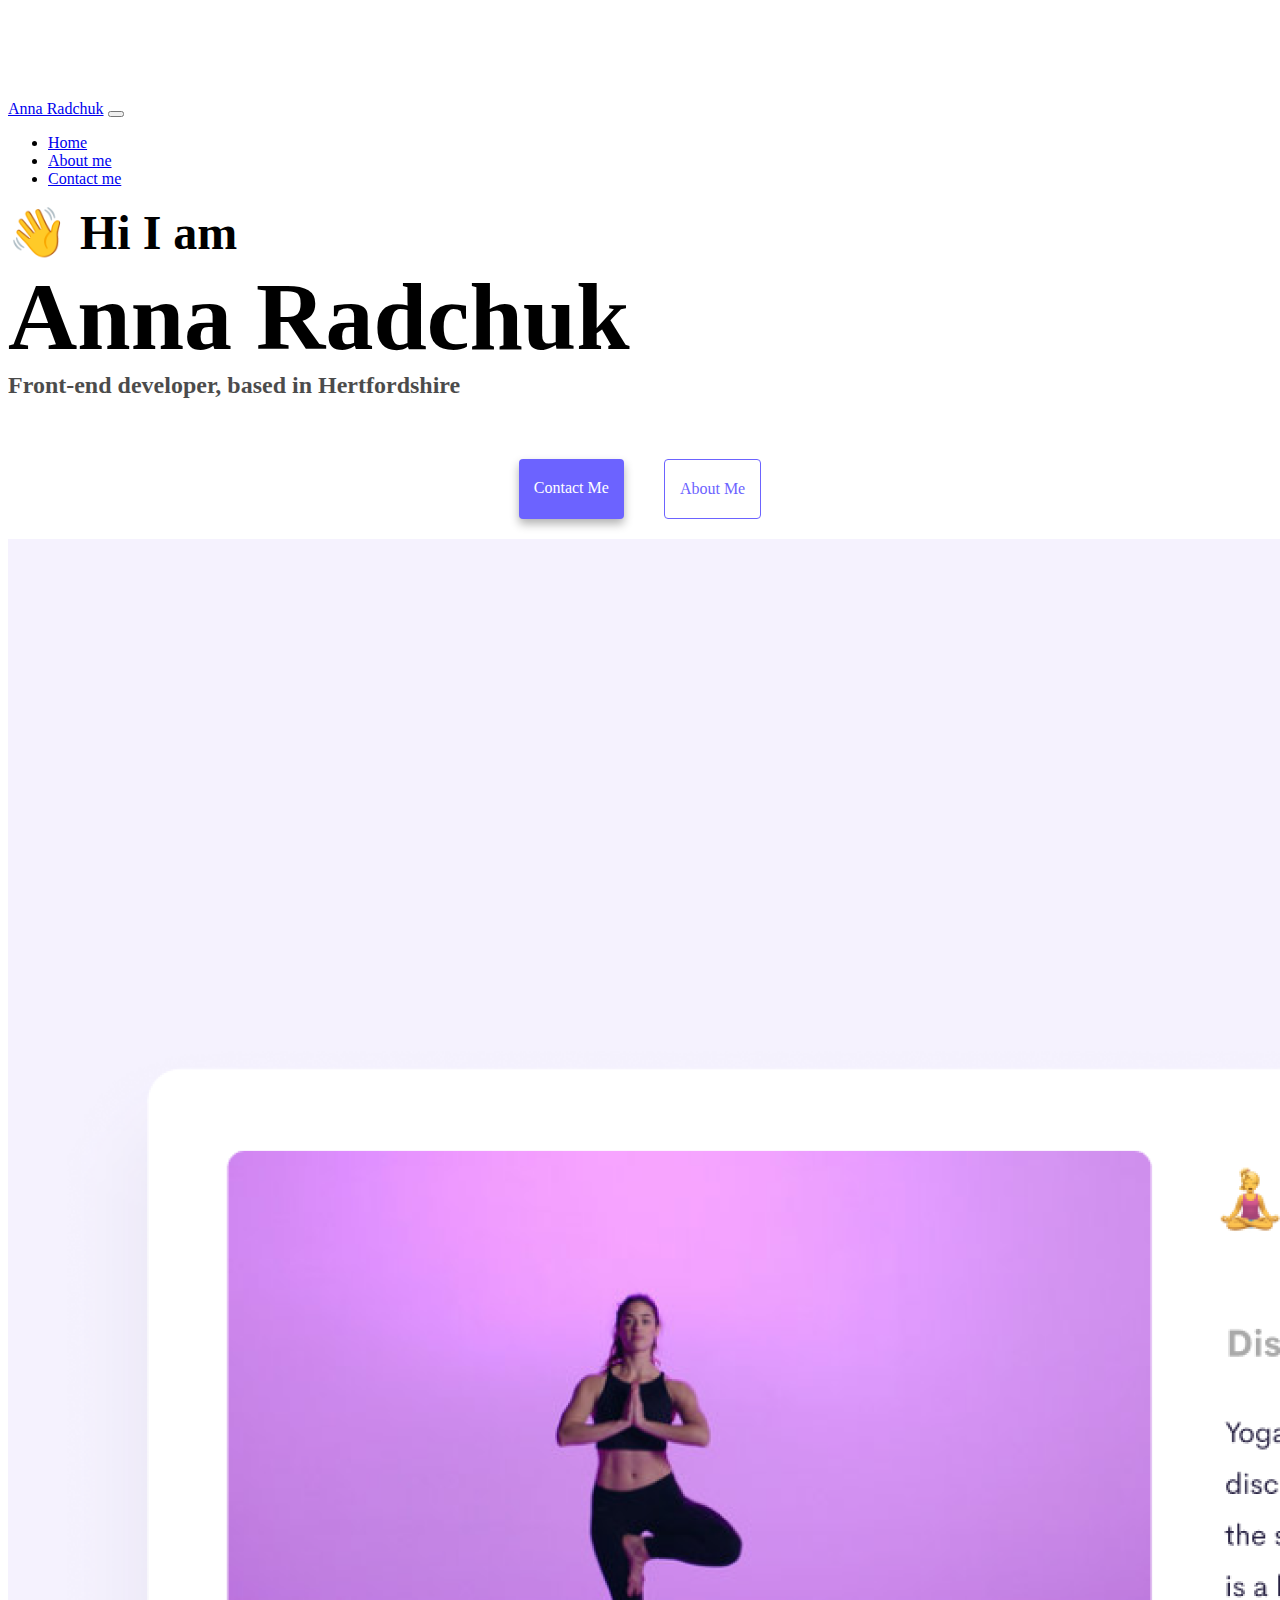
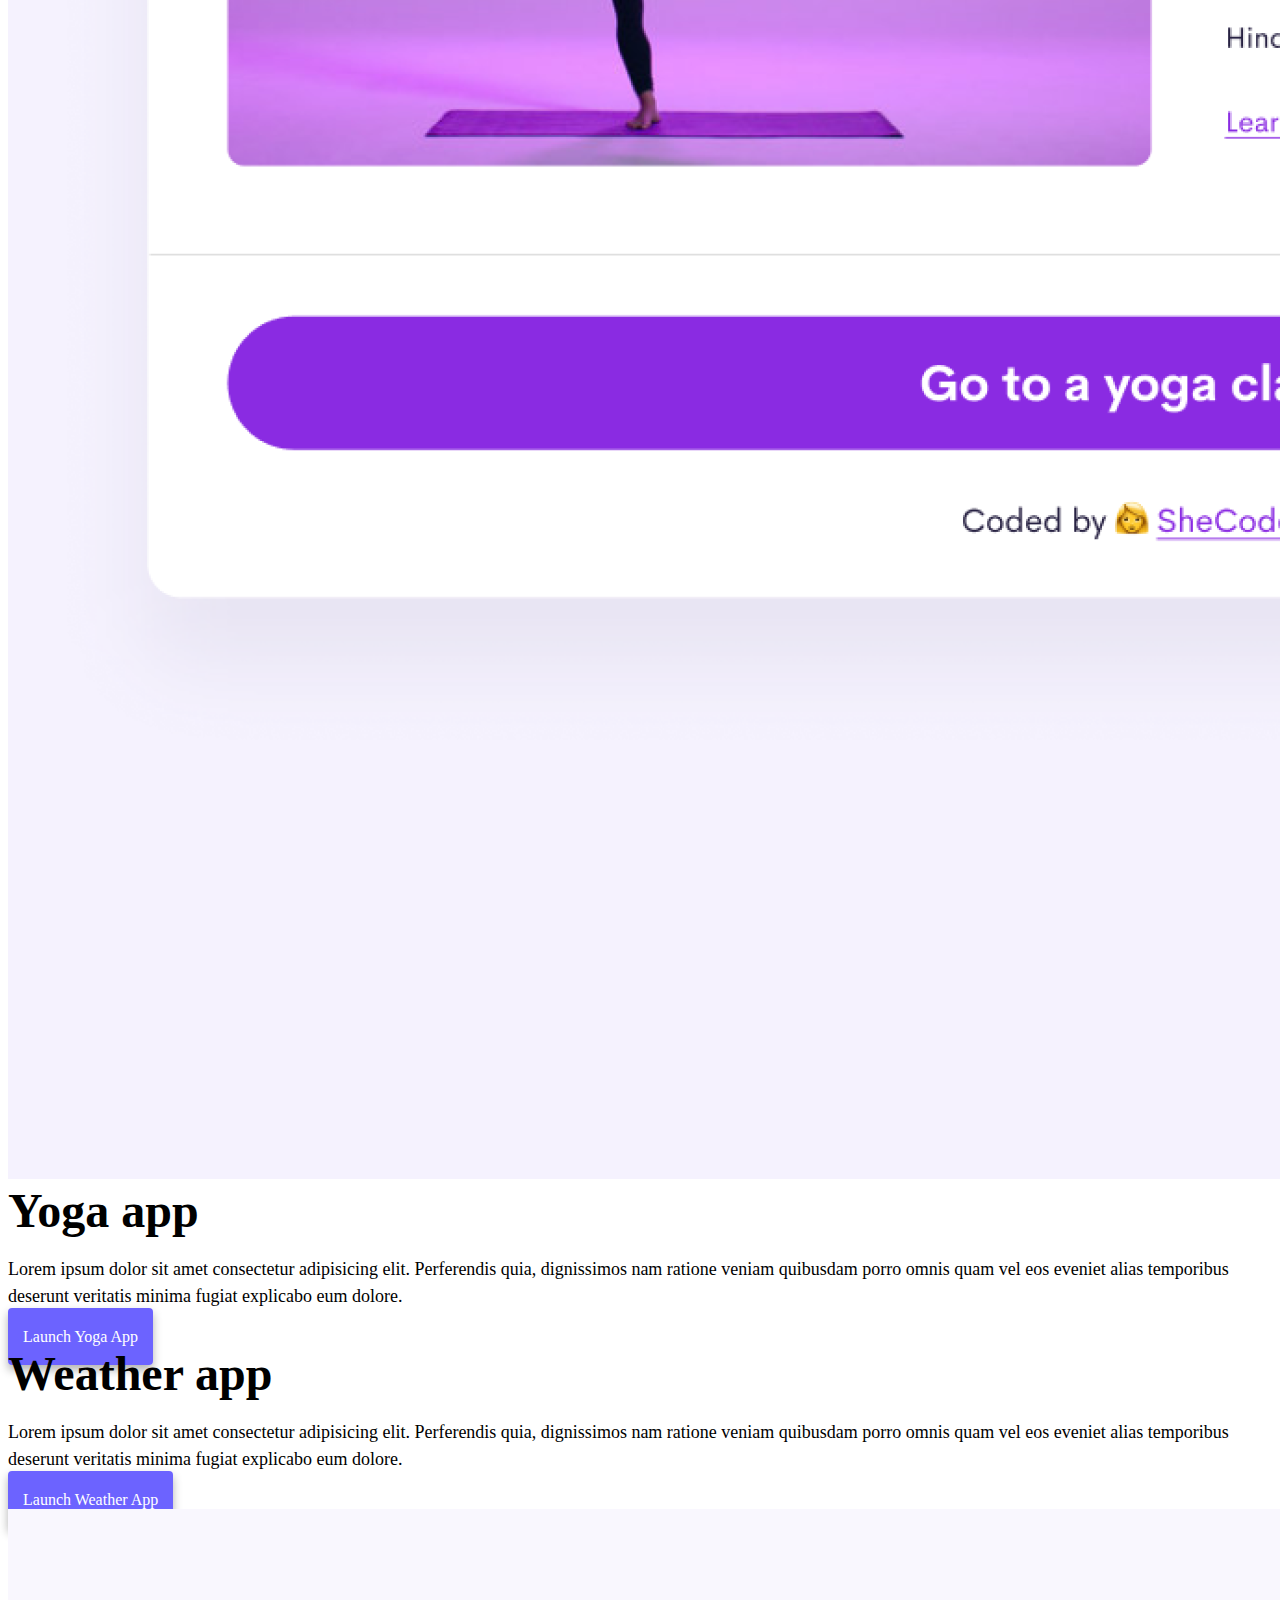
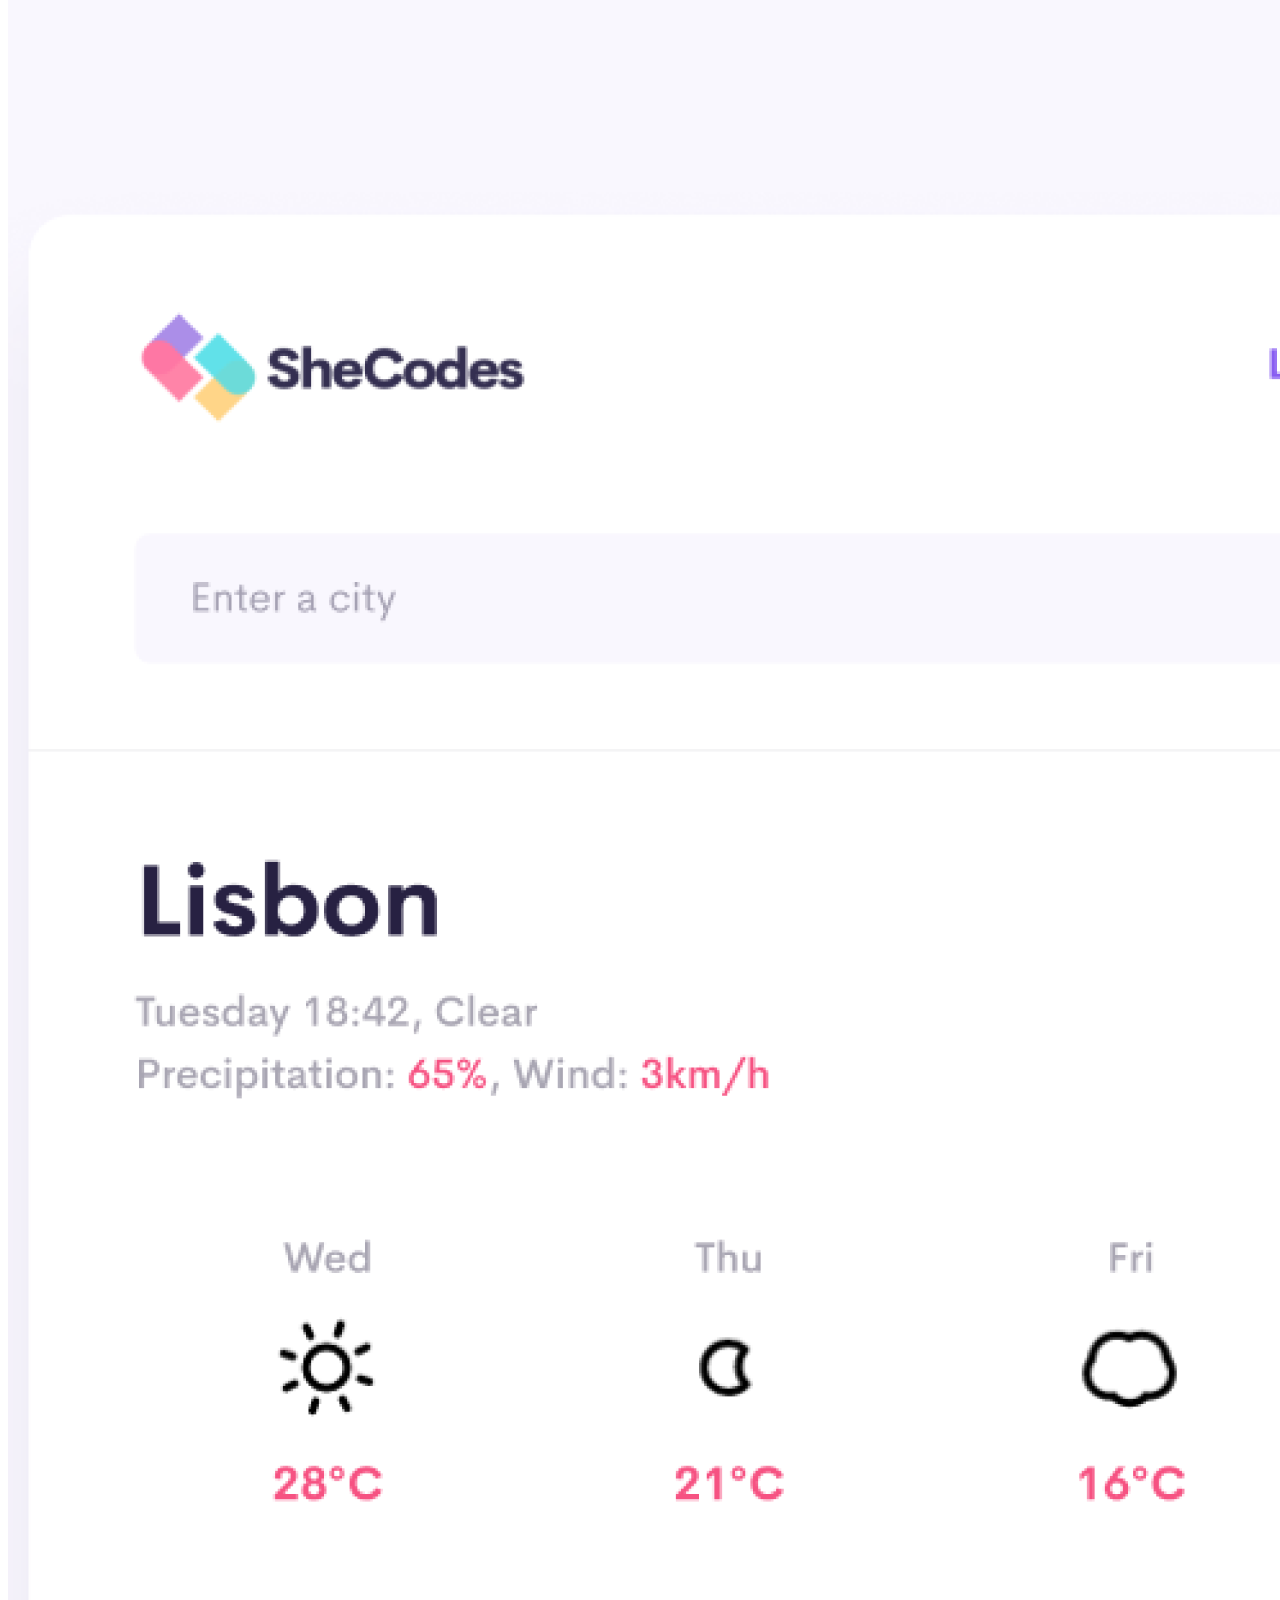
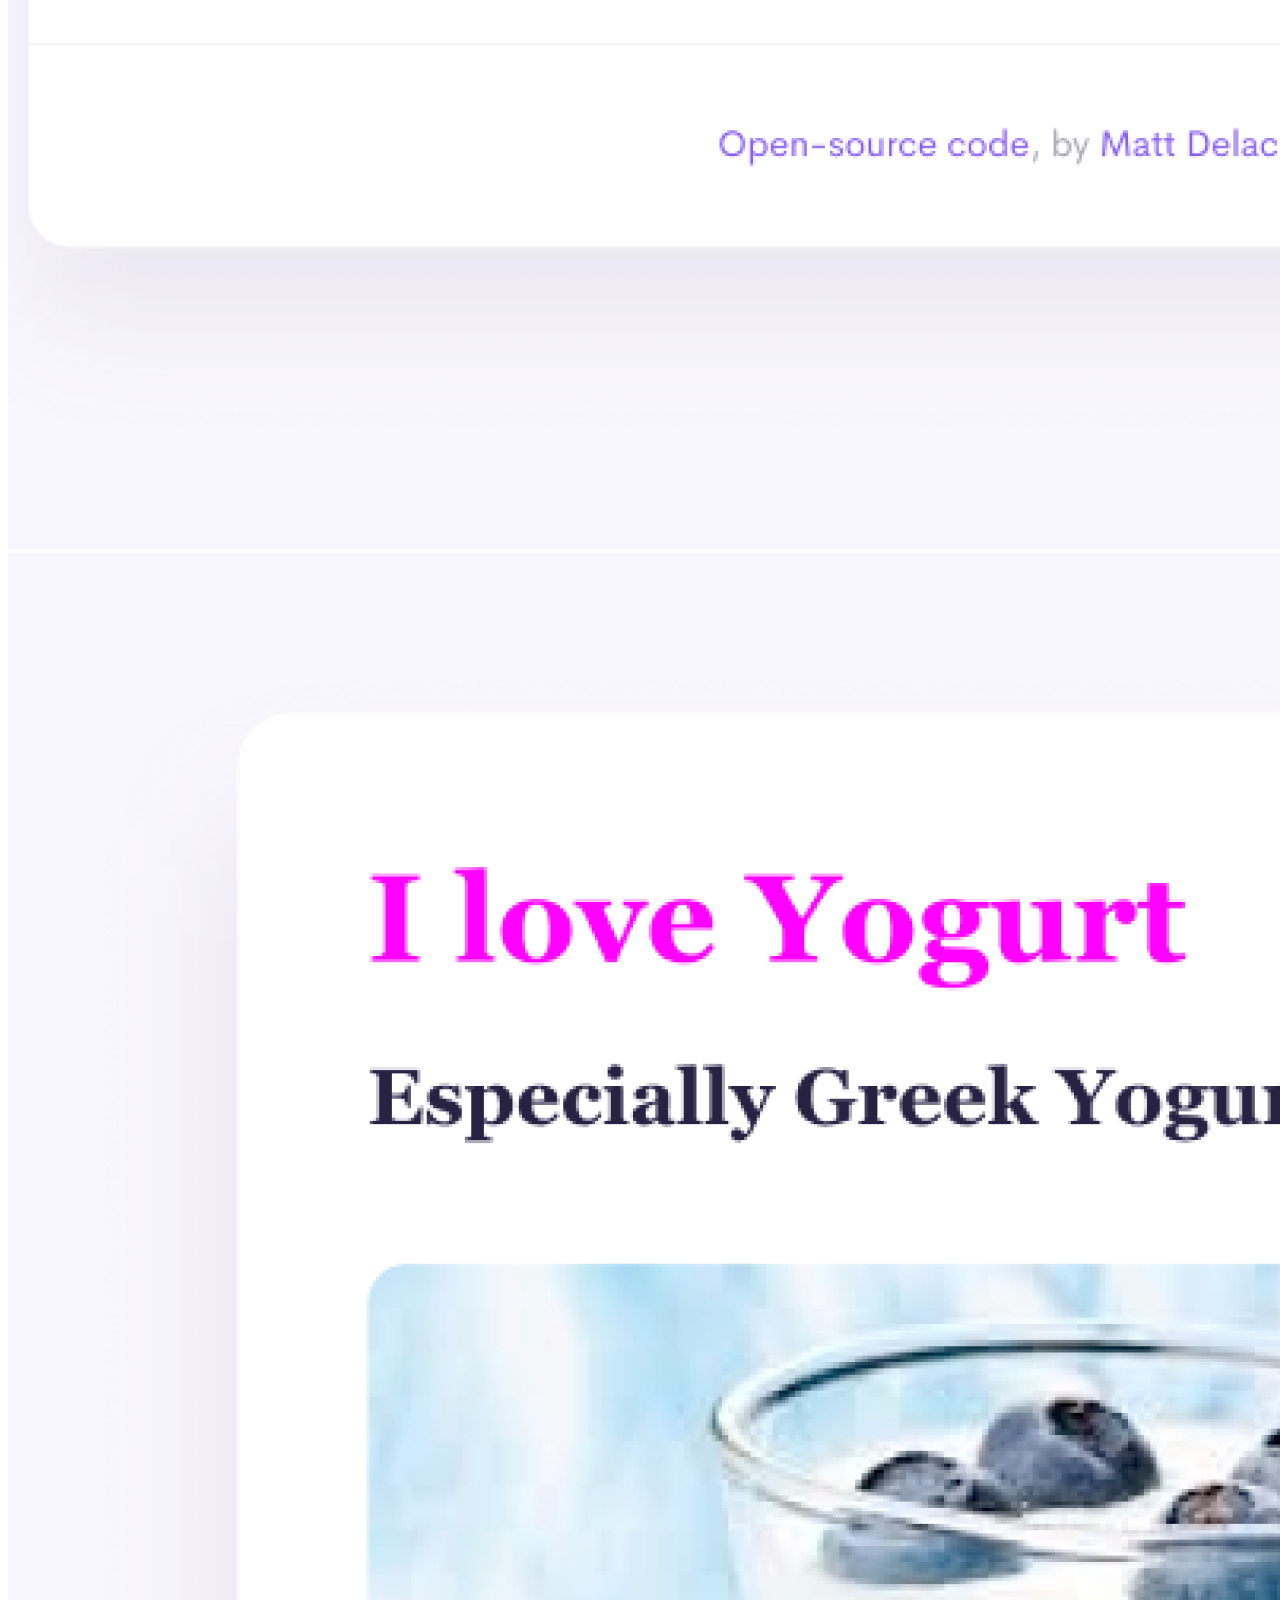
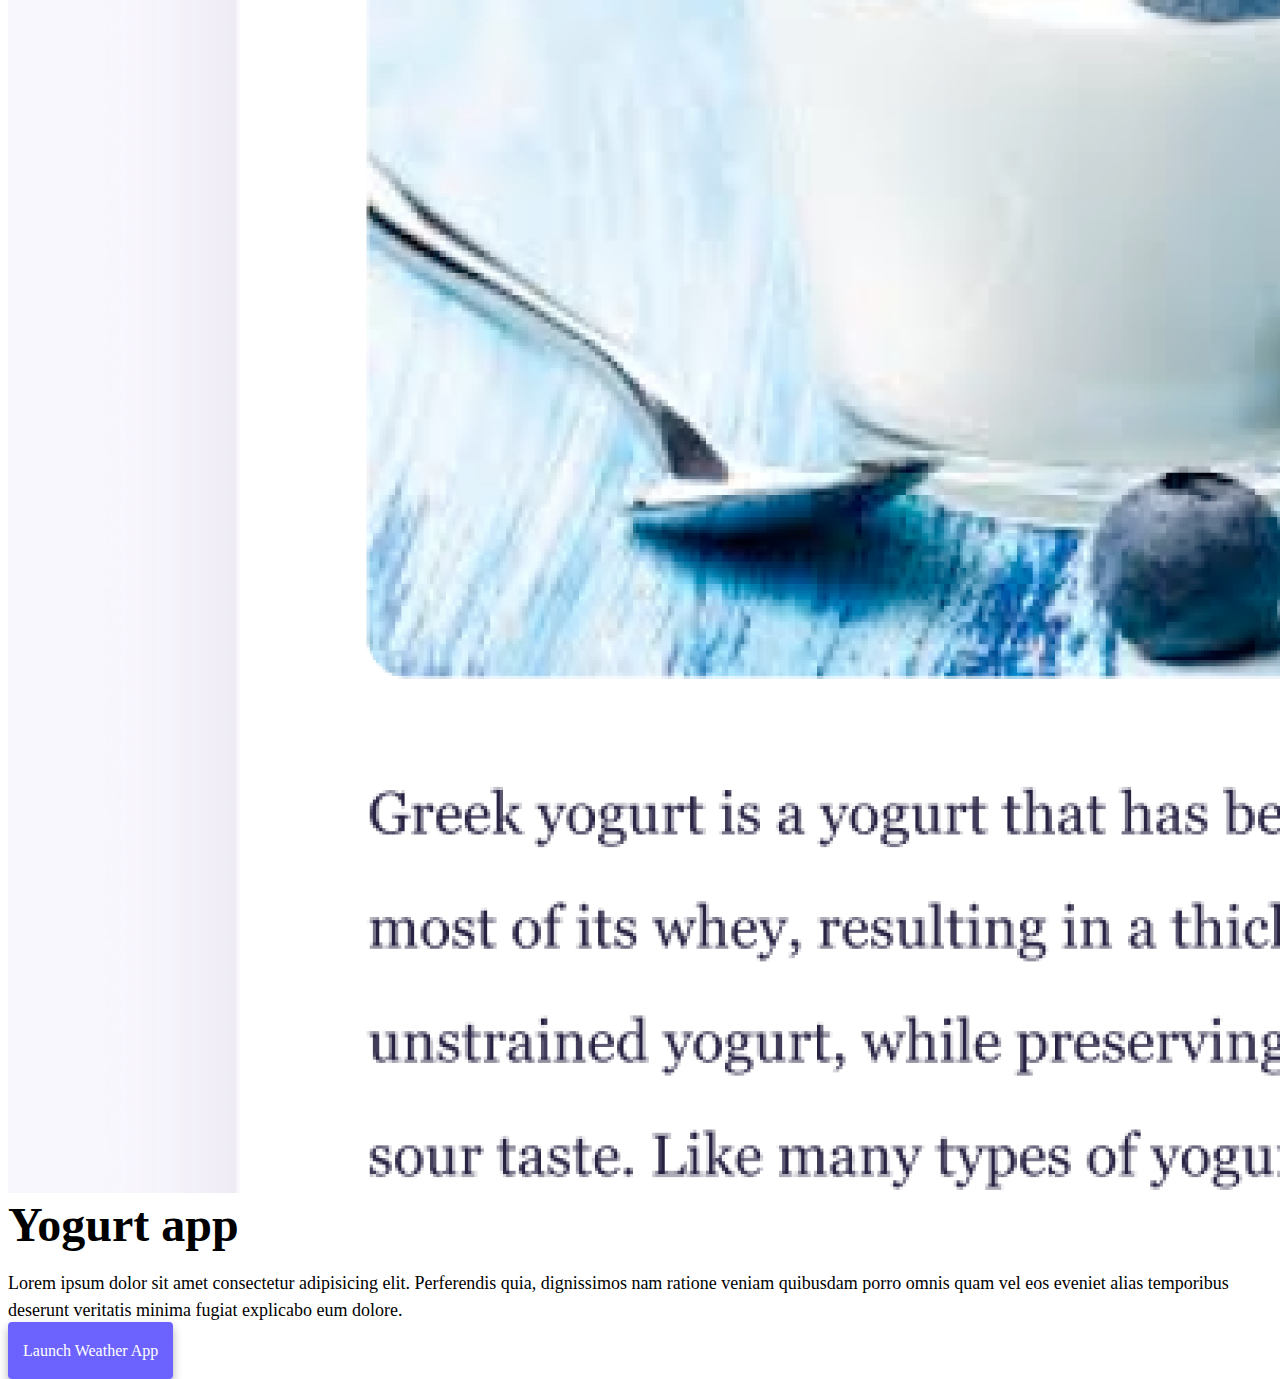
<file: index.html>
<!DOCTYPE html>
<html lang="en">
  <head>
    <meta charset="UTF-8" />
    <meta http-equiv="X-UA-Compatible" content="IE=edge" />
    <meta name="description" content="This site is about some application">
    <meta name="viewport" content="width=device-width, initial-scale=1.0" />
    <title>Anna Radchuk</title>
    <link
      href="https://cdn.jsdelivr.net/npm/bootstrap@5.0.0-beta2/dist/css/bootstrap.min.css"
      rel="stylesheet"
      integrity="sha384-BmbxuPwQa2lc/FVzBcNJ7UAyJxM6wuqIj61tLrc4wSX0szH/Ev+nYRRuWlolflfl"
      crossorigin="anonymous"
    />
    <script
      src="https://cdn.jsdelivr.net/npm/bootstrap@5.0.0-beta2/dist/js/bootstrap.bundle.min.js"
      integrity="sha384-b5kHyXgcpbZJO/tY9Ul7kGkf1S0CWuKcCD38l8YkeH8z8QjE0GmW1gYU5S9FOnJ0"
      crossorigin="anonymous"
    ></script>
    <link rel="stylesheet" href="style.css" />
  </head>
  <body>
    <nav class="navbar navbar-expand-lg navbar-light bg-light fixed-top">
      <div class="container">
        <a class="navbar-brand" href="index.html">Anna Radchuk</a>
        <button
          class="navbar-toggler"
          type="button"
          data-bs-toggle="collapse"
          data-bs-target="#navbarNav"
          aria-controls="navbarNav"
          aria-expanded="false"
          aria-label="Toggle navigation"
        >
          <span class="navbar-toggler-icon"></span>
        </button>
        <div class="collapse navbar-collapse" id="navbarNav">
          <ul class="navbar-nav">
            <li class="nav-item">
              <a class="nav-link active" aria-current="page" href="/">Home</a>
            </li>
            <li class="nav-item">
              <a class="nav-link" href="/about.html">About me</a>
            </li>
            <li class="nav-item">
              <a class="nav-link" href="/about.html#contact">Contact me</a>
            </li>
          </ul>
        </div>
      </div>
    </nav>
    <h2 class="text-center">👋 Hi I am</h2>
    <h1 class="text-center">Anna Radchuk</h1>
    <h3 class="text-center">Front-end developer, based in Hertfordshire</h3>
    <div class="navigation-links mb-5">
      <a href="/about.html#contact" class="primary-link">Contact me</a>
      <a href="/about.html" class="secondary-link">About me</a>
    </div>
    <div class="container">
      <div class="row m-3">
        <div class="col-md-6">
          <img
            src="/images/yoga.jpeg"
            class="img-fluid rounded"
            alt="yoga app image"
          />
        </div>
        <div class="col-md-6">
          <h2 class="mb-3">Yoga app</h2>
          <p>
            Lorem ipsum dolor sit amet consectetur adipisicing elit. Perferendis
            quia, dignissimos nam ratione veniam quibusdam porro omnis quam vel
            eos eveniet alias temporibus deserunt veritatis minima fugiat
            explicabo eum dolore.
          </p>
          <div class="mt-5 mb-3">
            <a href="#" class="primary-link">Launch Yoga App</a>
          </div>
        </div>
      </div>
      <div id="weather" class="row m-3">
        <div class="col-md-6">
          <h2 class="mb-3">Weather app</h2>
          <p>
            Lorem ipsum dolor sit amet consectetur adipisicing elit. Perferendis
            quia, dignissimos nam ratione veniam quibusdam porro omnis quam vel
            eos eveniet alias temporibus deserunt veritatis minima fugiat
            explicabo eum dolore.
          </p>
          <div class="mt-5 mb-3">
            <a href="#" class="primary-link">Launch Weather App</a>
          </div>
        </div>
        <div class="col-md-6">
          <img
            src="/images/weather.jpeg"
            class="img-fluid rounded"
            alt="weather app image"
          />
        </div>
      </div>
      <div class="row m-3">
        <div class="col-md-6">
          <img
            src="/images/yogurt.jpeg"
            class="img-fluid rounded"
            alt="yogurt image"
          />
        </div>
        <div class="col-md-6">
          <h2 class="mb-3">Yogurt app</h2>
          <p>
            Lorem ipsum dolor sit amet consectetur adipisicing elit. Perferendis
            quia, dignissimos nam ratione veniam quibusdam porro omnis quam vel
            eos eveniet alias temporibus deserunt veritatis minima fugiat
            explicabo eum dolore.
          </p>
          <div class="mt-5 mb-3">
            <a href="#" class="primary-link">Launch Weather App</a>
          </div>
        </div>
      </div>
    </div>
  </body>
</html>
</file>
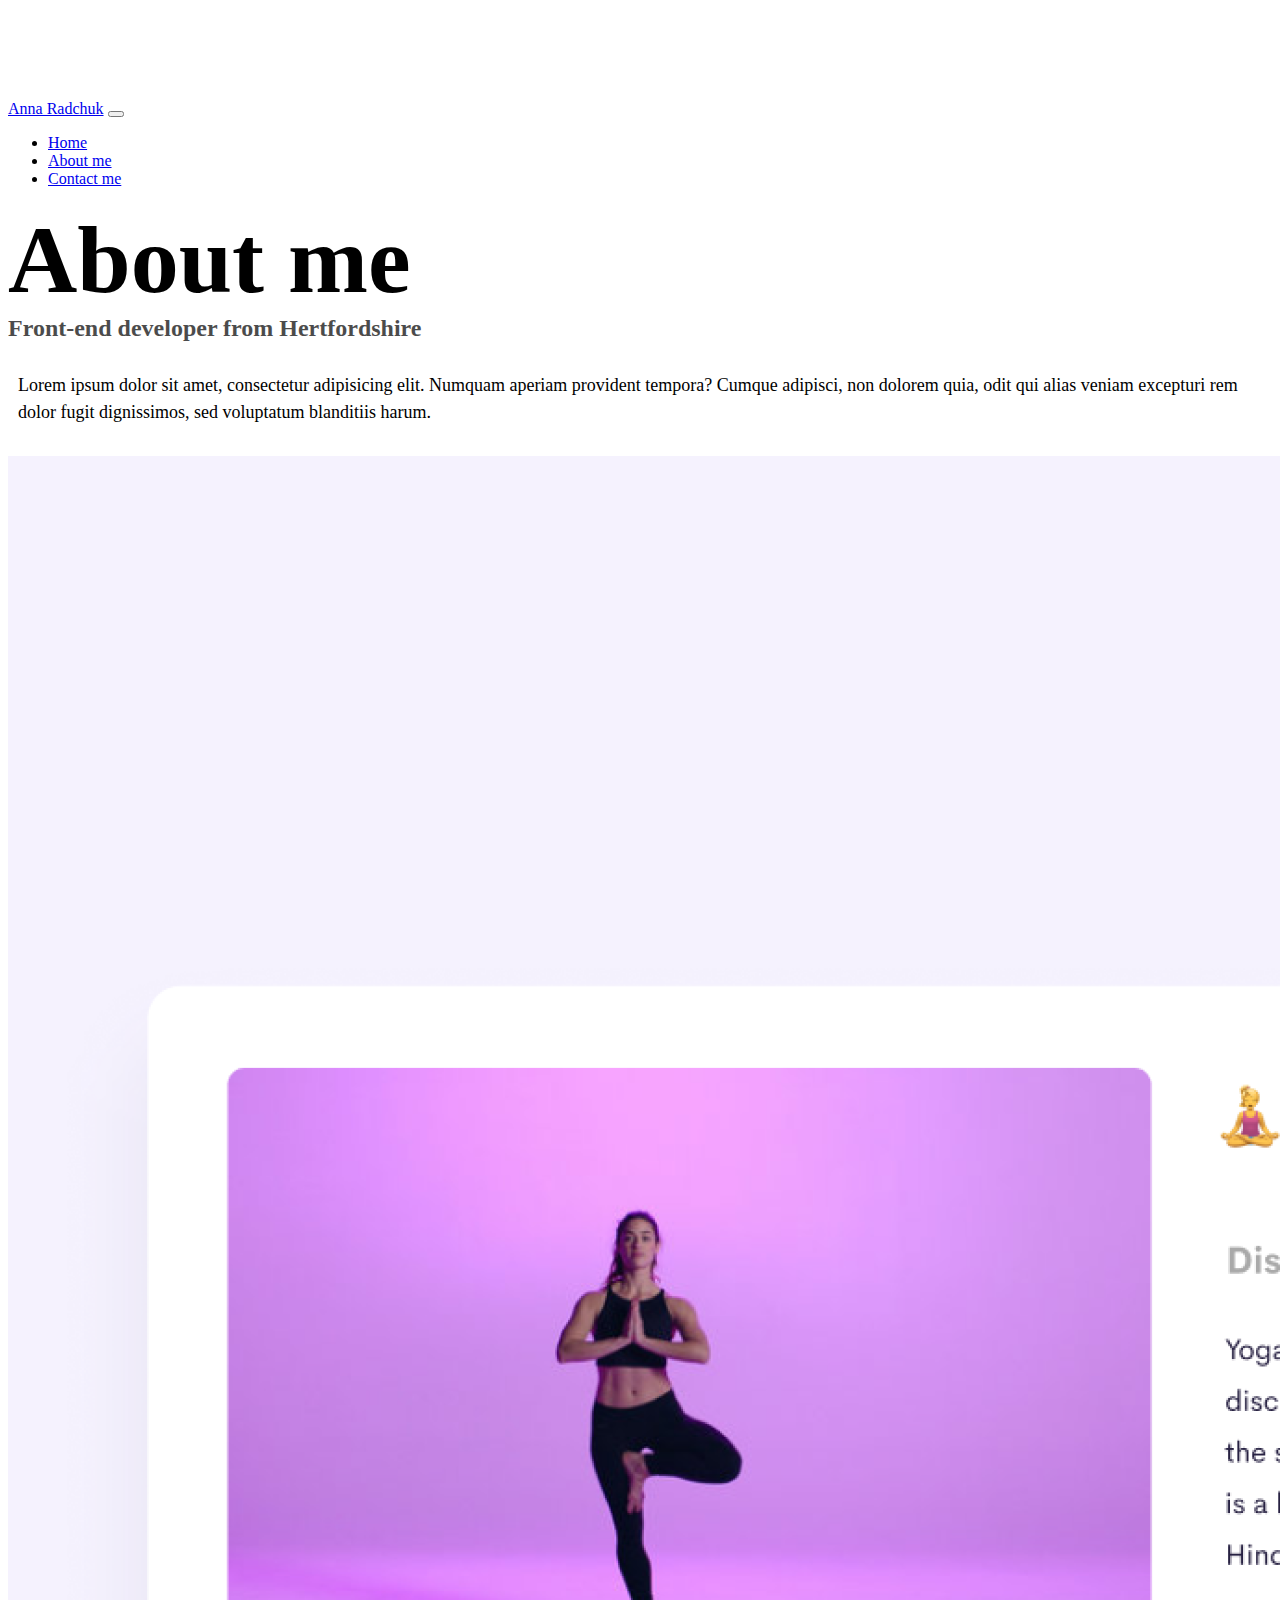
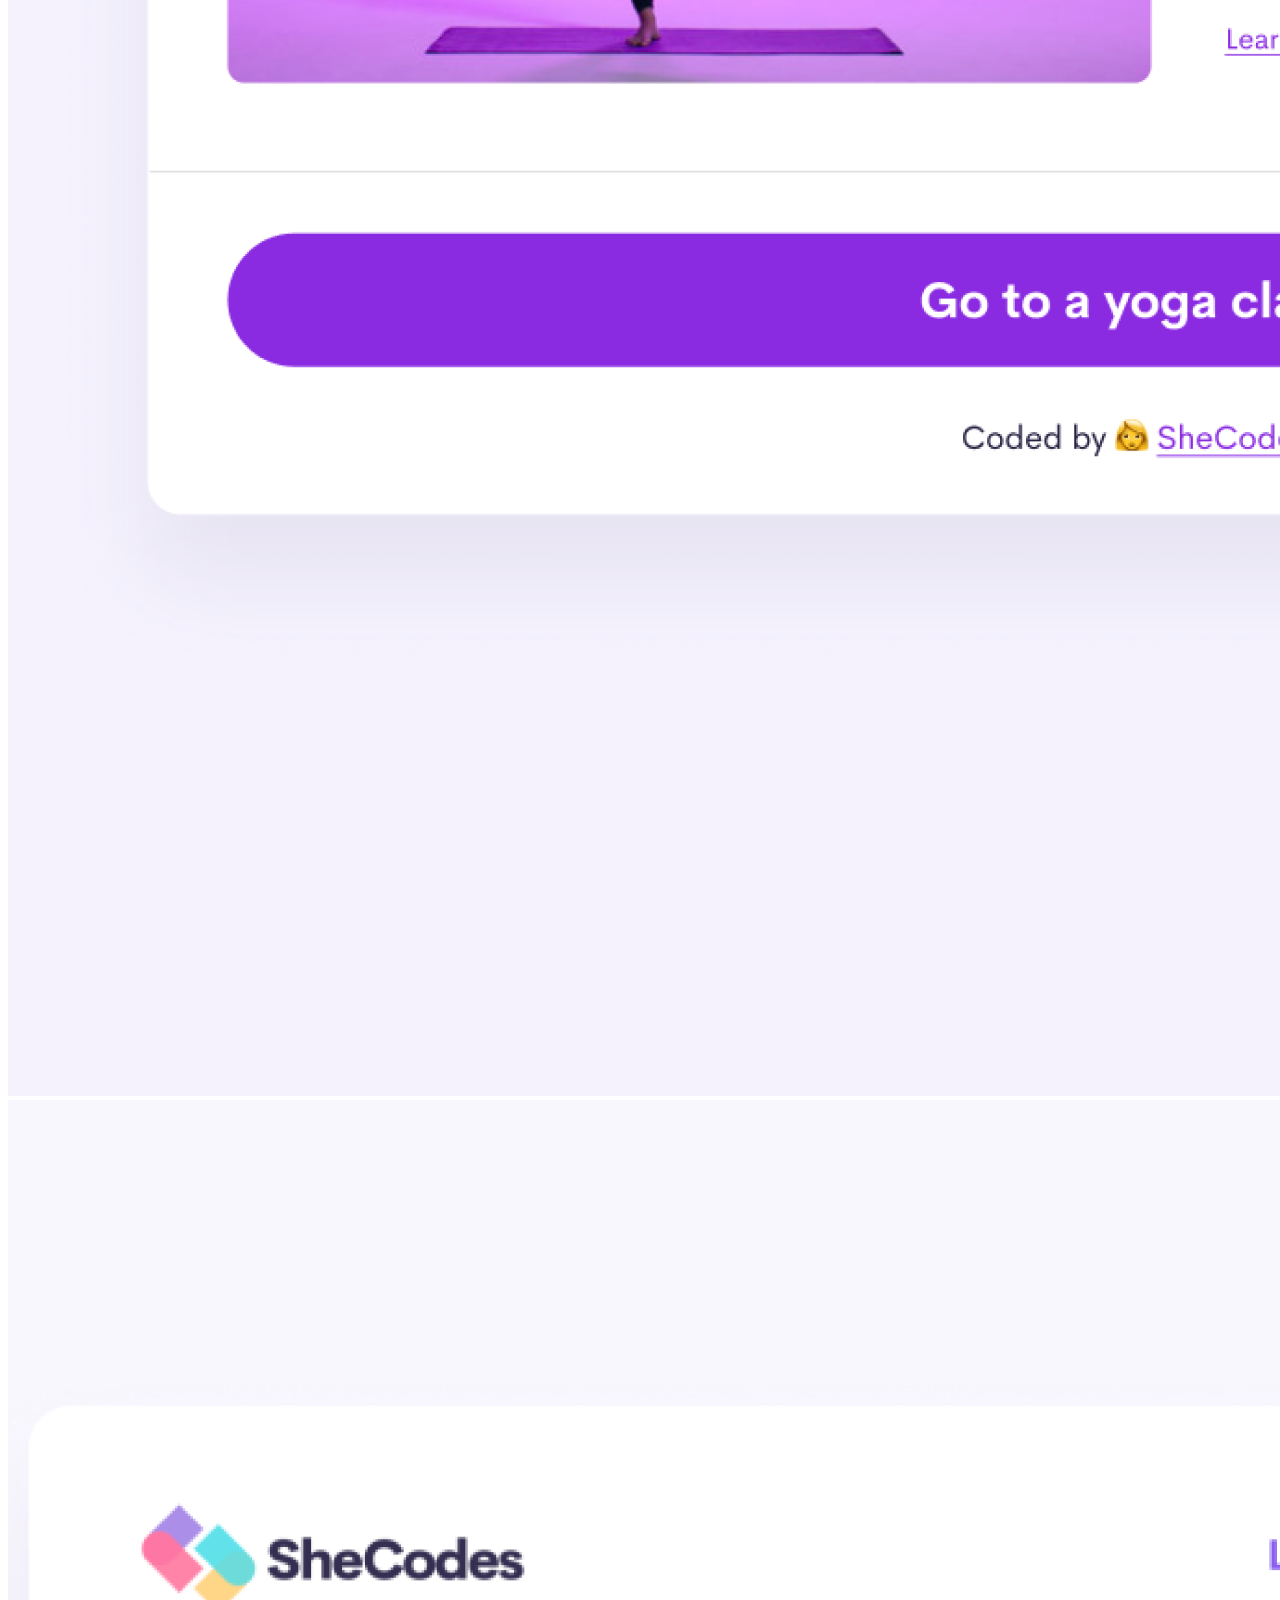
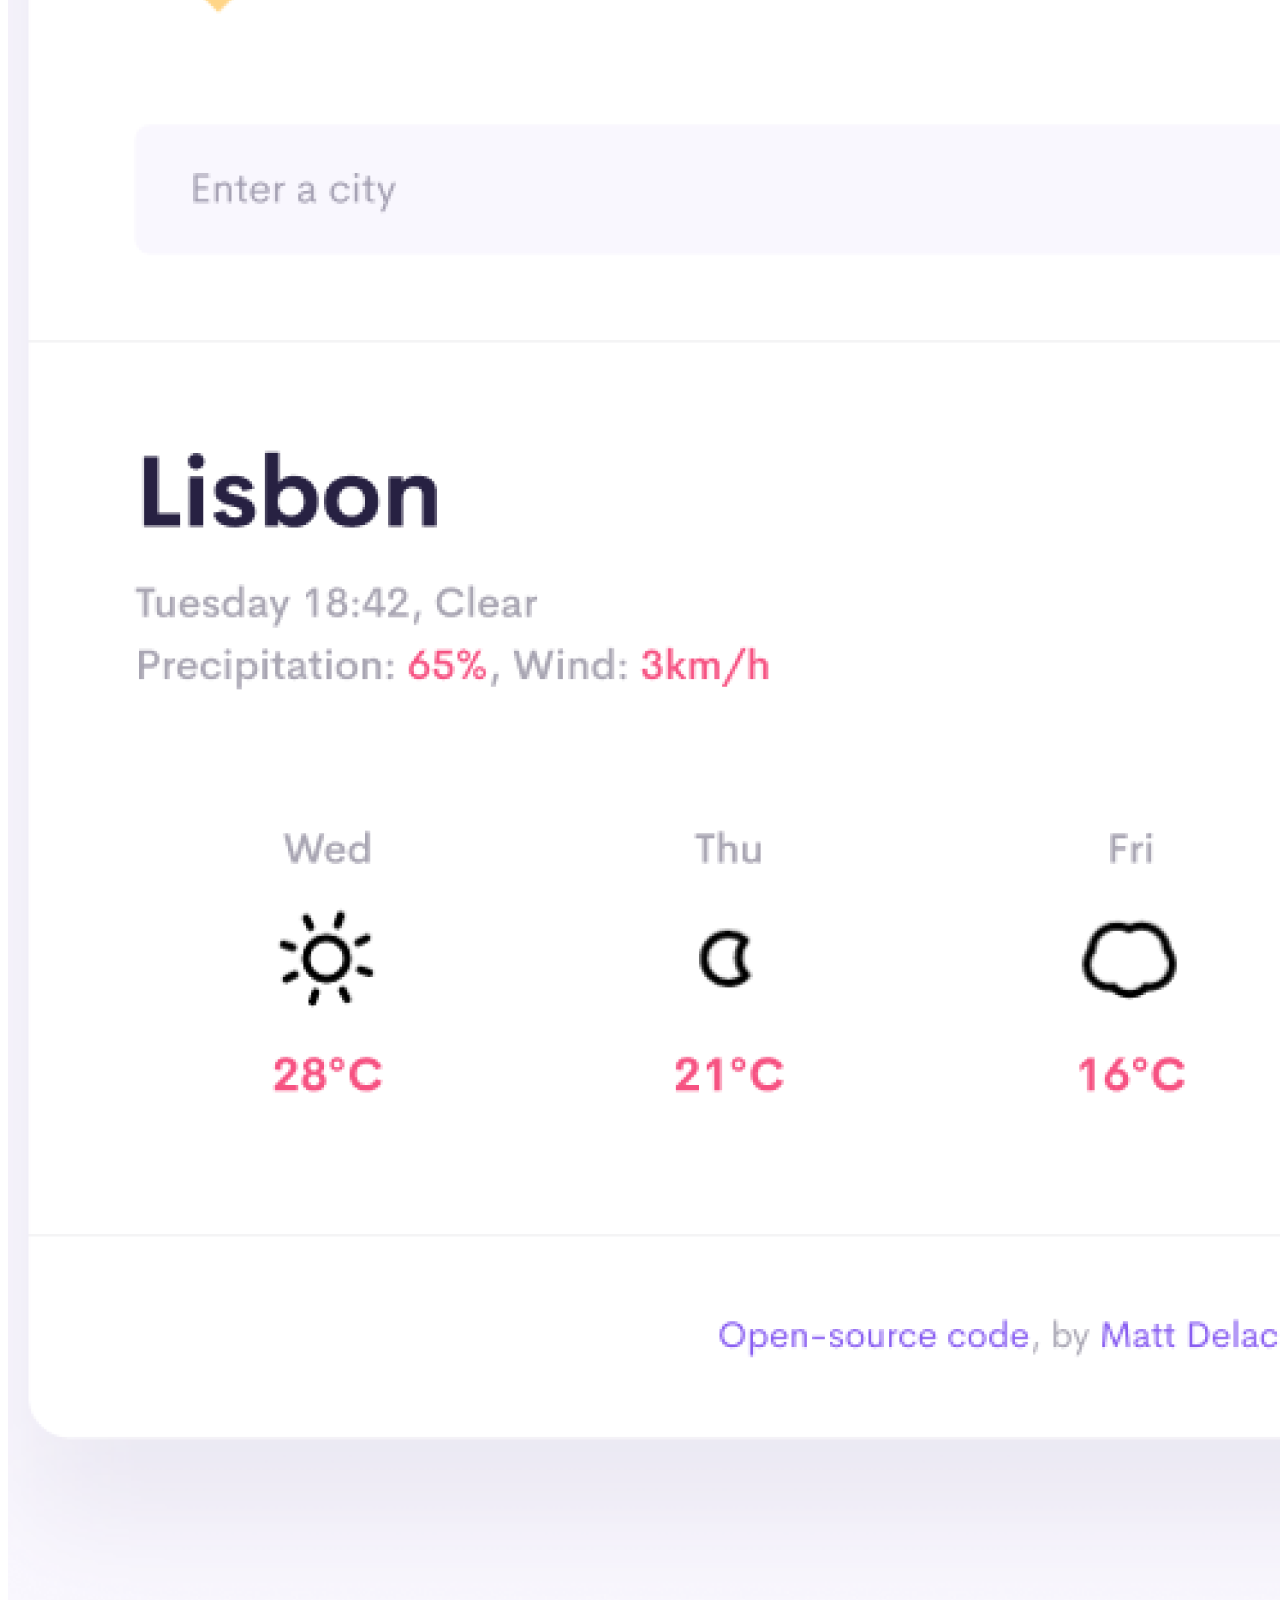
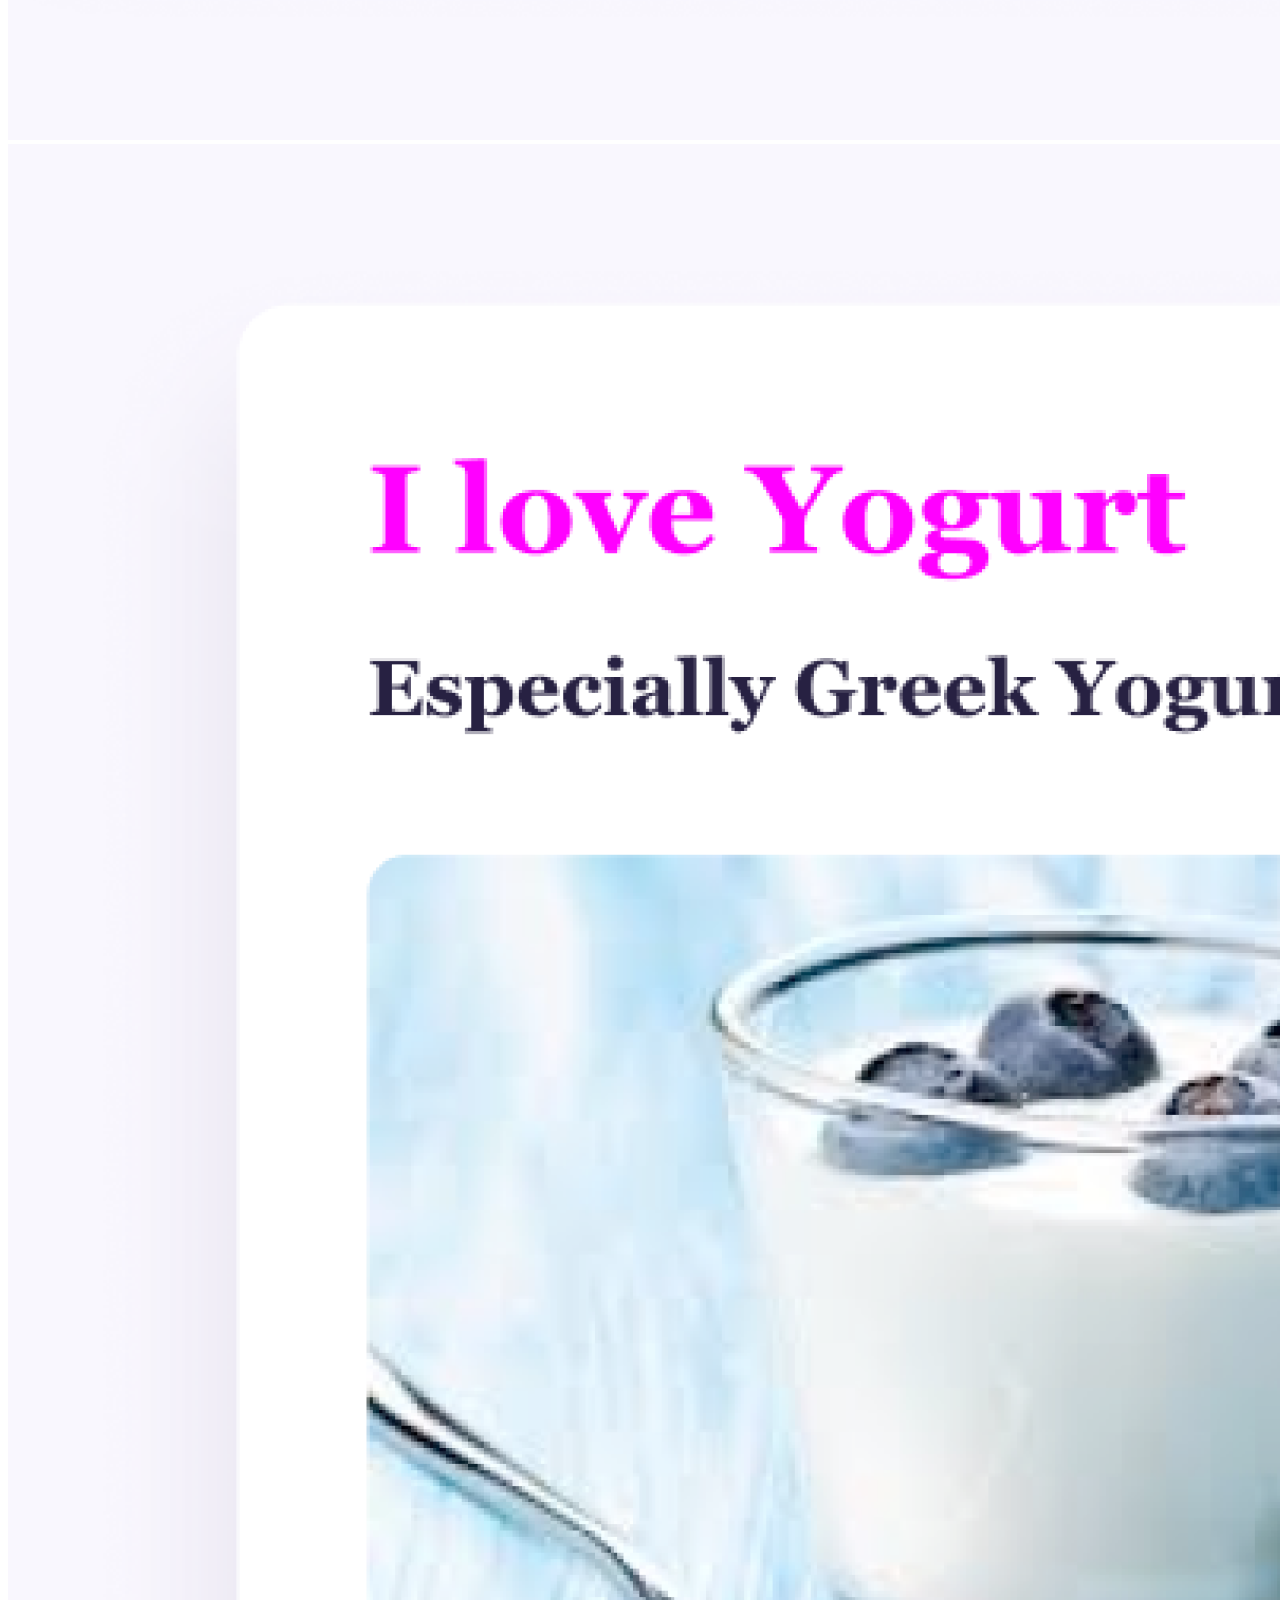
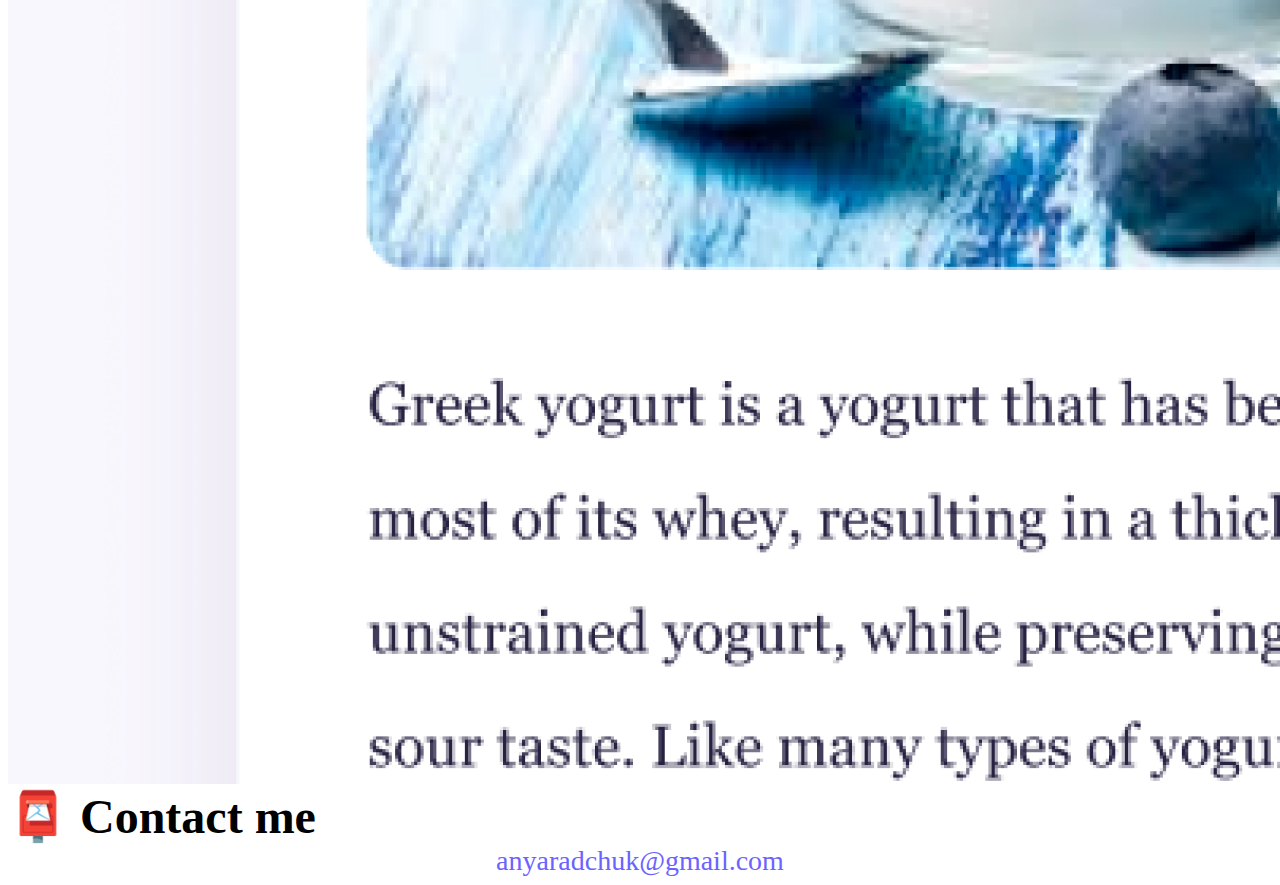
<file: about.html>
<!DOCTYPE html>
<html lang="en">
  <head>
    <meta charset="UTF-8" />
    <meta http-equiv="X-UA-Compatible" content="IE=edge" />
    <meta name="viewport" content="width=device-width, initial-scale=1.0" />
    <meta name="description" content="This siteis about my applecaation">
    <link
      href="https://cdn.jsdelivr.net/npm/bootstrap@5.0.0-beta2/dist/css/bootstrap.min.css"
      rel="stylesheet"
      integrity="sha384-BmbxuPwQa2lc/FVzBcNJ7UAyJxM6wuqIj61tLrc4wSX0szH/Ev+nYRRuWlolflfl"
      crossorigin="anonymous"
    />
    <script
      src="https://cdn.jsdelivr.net/npm/bootstrap@5.0.0-beta2/dist/js/bootstrap.bundle.min.js"
      integrity="sha384-b5kHyXgcpbZJO/tY9Ul7kGkf1S0CWuKcCD38l8YkeH8z8QjE0GmW1gYU5S9FOnJ0"
      crossorigin="anonymous"
    ></script>
    <link rel="stylesheet" href="style.css" />
    <title>About Anna Radchuk</title>
  </head>
  <body>
    <nav class="navbar navbar-expand-lg navbar-light bg-light fixed-top">
      <div class="container">
        <a class="navbar-brand" href="index.html">Anna Radchuk</a>
        <button
          class="navbar-toggler"
          type="button"
          data-bs-toggle="collapse"
          data-bs-target="#navbarNav"
          aria-controls="navbarNav"
          aria-expanded="false"
          aria-label="Toggle navigation"
        >
          <span class="navbar-toggler-icon"></span>
        </button>
        <div class="collapse navbar-collapse" id="navbarNav">
          <ul class="navbar-nav">
            <li class="nav-item">
              <a class="nav-link" aria-current="page" href="/">Home</a>
            </li>
            <li class="nav-item">
              <a class="nav-link active" href="/about.html">About me</a>
            </li>
            <li class="nav-item">
              <a class="nav-link" href="/about.html#contact">Contact me</a>
            </li>
          </ul>
        </div>
      </div>
    </nav>
    <h1 class="text-center">About me</h1>
    <h3 class="text-center">Front-end developer from Hertfordshire</h3>
    <div class="about-paragraphs text-center">
      <p>
        Lorem ipsum dolor sit amet, consectetur adipisicing elit. Numquam
        aperiam provident tempora? Cumque adipisci, non dolorem quia, odit qui
        alias veniam excepturi rem dolor fugit dignissimos, sed voluptatum
        blanditiis harum.
      </p>
    </div>
    <div class="container">
      <div class="row">
        <div class="col-sm-4">
          <img src="/images/yoga.jpeg" class="img-fluid p-2 shadow rounded" alt="Yoga app image"/>
        </div>
        <div class="col-sm-4">
          <img src="/images/weather.jpeg" class="img-fluid p-2 shadow rounded" alt="weather app image"/>
        </div>
        <div class="col-sm-4">
          <img src="/images/yogurt.jpeg" class="img-fluid p-2 shadow rounded" alt="yogurt image" />
        </div>
      </div>
    </div>
    <div id="contact" class="mt-5">
      <h2 class="text-center">📮 Contact me</h2>
      <a href="mailto:anyaradchuk@gmail.com" class="email-link"> anyaradchuk@gmail.com </a>
    </div>
  </body>
</html>
</file>
<file: style.css>
:root {
  --primary-color: #6c63ff;
  --secondary-color: #f5f2fe;
  --box-shadow: 0 5px 10px rgba(0, 0, 0, 0.3);
}

body {
  margin-top: 100px;
}

h1,
h2,
h3 {
  margin: 0;
}

h1 {
  font-size: 96px;
}

h2 {
  font-size: 48px;
}

h3 {
  font-size: 24px;
  opacity: 0.7;
}

p {
  font-size: 18px;
  line-height: 1.5;
}

.navigation-links {
  display: flex;
  margin-top: 40px;
  justify-content: center;
}

.navigation-links a {
  margin: 20px;
}

.primary-link {
  border-radius: 4px;
  padding: 20px 15px;
  text-decoration: none;
  text-transform: capitalize;
  background: var(--primary-color);
  box-shadow: var(--box-shadow);
  color: white;
}

.secondary-link {
  border-radius: 4px;
  padding: 20px 15px;
  text-decoration: none;
  text-transform: capitalize;
  color: var(--primary-color);
  border: 1px solid var(--primary-color);
}

.homepage-link {
  color: var(--primary-color);
  text-align: center;
  display: block;
}

.about-paragraphs {
  margin: 30px 0;
}

.about-paragraphs p {
  margin: 10px;
}

.email-link {
  display: flex;
  justify-content: center;
  color: var(--primary-color);
  font-size: 28px;
  text-decoration: none;
}

.email-link:hover {
  text-decoration: underline;
}

@media(max-width: 767px) {
    .mt-5 a {
        display: block;
        width: 100%;
        text-align: center;
    }

    h1 {
        font-size: 68px;
    }

    #weather {
        display: flex;
        flex-direction: column-reverse;
    }
}
</file>
